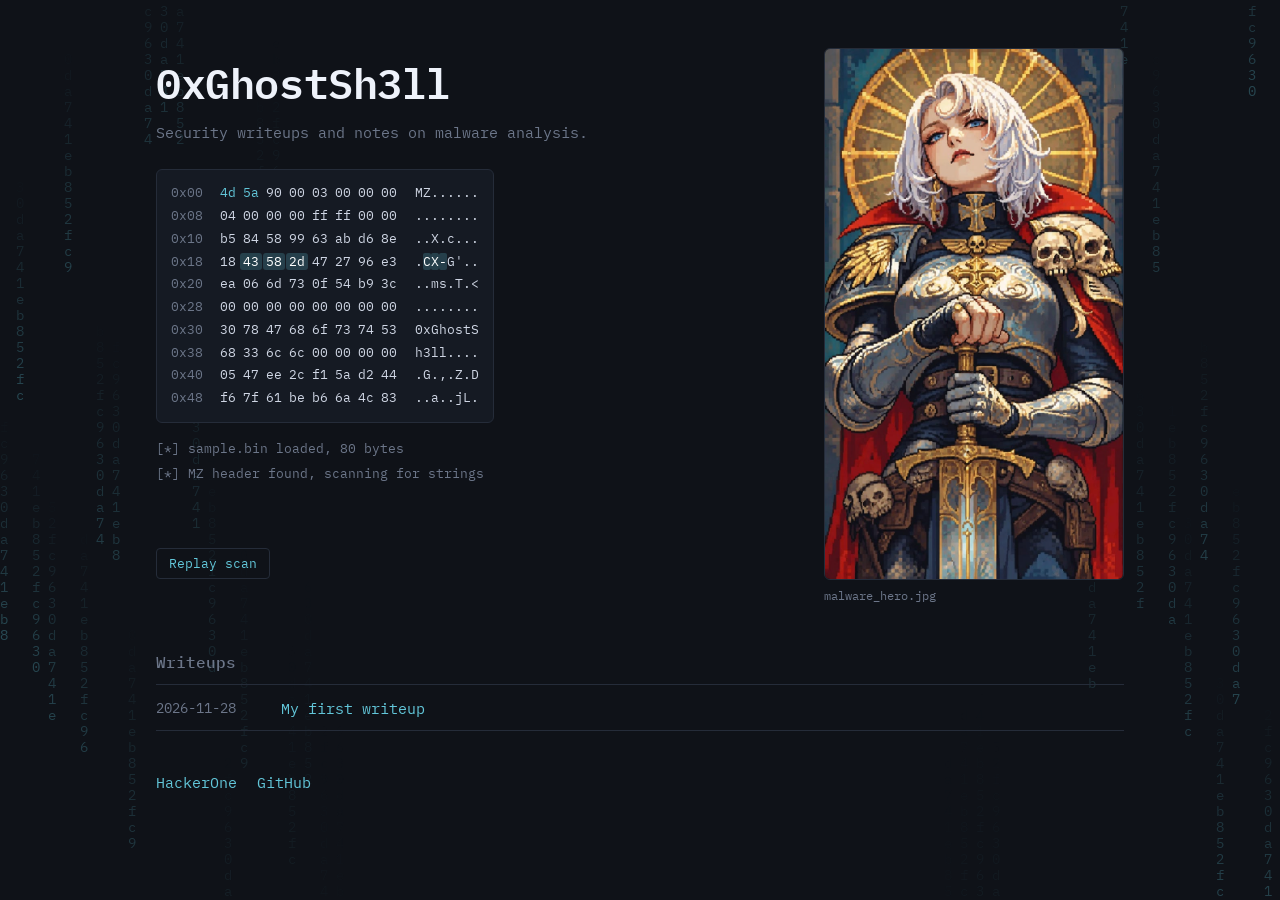
<file: 0xGhostShell/index.html>
<!DOCTYPE html>
<html lang="en">
<head>
  <meta charset="utf-8">
  <meta name="viewport" content="width=device-width, initial-scale=1">
  <meta name="color-scheme" content="dark">
  <title>0xGhostSh3ll | Writeups</title>

  <link rel="preconnect" href="https://fonts.googleapis.com">
  <link rel="preconnect" href="https://fonts.gstatic.com" crossorigin>
  <link href="https://fonts.googleapis.com/css2?family=IBM+Plex+Mono:wght@400;500;600&display=swap" rel="stylesheet">

  <style>
    :root {
      --bg: #0f1218;
      --panel: #151a23;
      --line: #252c39;
      --text: #cfd6e4;
      --dim: #6c7689;
      --amber: #f0b24b;
      --cyan: #62c6d9;
      color-scheme: dark;
    }

    * {
      box-sizing: border-box;
    }

    html {
      -webkit-text-size-adjust: 100%;
      text-size-adjust: 100%;
    }

    body {
      margin: 0;
      background: var(--bg);
      color: var(--text);
      font: 15px/1.65 "IBM Plex Mono", ui-monospace, Menlo, Consolas, monospace;
      overflow-x: hidden;
    }

    main {
      max-width: 1000px;
      margin: 0 auto;
      padding: 48px max(16px, env(safe-area-inset-right)) 64px max(16px, env(safe-area-inset-left));
    }

    h1 {
      margin: 0 0 4px;
      font-size: clamp(1.7rem, 6vw, 2.6rem);
      font-weight: 600;
      letter-spacing: -0.01em;
      color: #eef2fa;
    }

    .tag {
      margin: 0 0 24px;
      color: var(--dim);
    }

    a {
      color: var(--cyan);
      text-decoration: none;
    }

    a:hover {
      text-decoration: underline;
    }

    a:focus-visible,
    button:focus-visible {
      outline: 2px solid var(--amber);
      outline-offset: 3px;
    }

    /* Hero: text + hex dump on the left, portrait on the right */
    .hero {
      display: grid;
      grid-template-columns: minmax(0, 1fr) clamp(200px, 28vw, 300px);
      gap: clamp(20px, 4vw, 40px);
      align-items: start;
      margin-bottom: 44px;
    }

    .portrait {
      margin: 0;
    }

    .portrait img {
      display: block;
      width: 100%;
      height: auto;
      border: 1px solid var(--line);
      border-radius: 6px;
    }

    .portrait figcaption {
      margin-top: 6px;
      font-size: 12px;
      color: var(--dim);
    }

    .lab {
      display: grid;
      gap: 14px;
      justify-items: start;
    }

    .hex {
      max-width: 100%;
      background: var(--panel);
      border: 1px solid var(--line);
      border-radius: 6px;
      padding: 12px 14px;
      font-size: 13px;
      line-height: 1.75;
      overflow-x: auto;
    }

    .row {
      display: flex;
      gap: 14px;
      white-space: pre;
      opacity: 0;
      transition: opacity .25s;
    }

    .row.on {
      opacity: 1;
    }

    .off {
      color: var(--dim);
    }

    .b {
      padding: 0 3px;
      margin-right: 1px;
      border-radius: 3px;
    }

    .c {
      border-radius: 2px;
    }

    .mz {
      color: var(--cyan);
    }

    .scan {
      background: rgba(98, 198, 217, .22);
      color: #fff;
    }

    .hit {
      background: rgba(240, 178, 75, .28);
      color: var(--amber);
    }

    /* Analysis log */
    .log {
      font-size: 13px;
      line-height: 1.9;
      color: var(--dim);
    }

    .log p {
      margin: 0;
      opacity: 0;
      transition: opacity .25s;
    }

    .log p.on {
      opacity: 1;
    }

    .log .ok {
      color: var(--amber);
    }

    #replay {
      margin-top: 12px;
      padding: 4px 12px;
      background: transparent;
      color: var(--cyan);
      border: 1px solid var(--line);
      border-radius: 4px;
      font: inherit;
      font-size: 13px;
      cursor: pointer;
    }

    #replay:hover {
      border-color: var(--cyan);
    }

    /* Writeups */
    h2 {
      margin: 0 0 4px;
      padding-bottom: 8px;
      font-size: 1rem;
      font-weight: 500;
      color: var(--dim);
      border-bottom: 1px solid var(--line);
    }

    ul {
      list-style: none;
      margin: 0 0 40px;
      padding: 0;
    }

    li {
      display: grid;
      grid-template-columns: 7.5em 1fr;
      gap: 12px;
      padding: 8px 0;
      border-bottom: 1px solid var(--line);
    }

    li time {
      color: var(--dim);
      font-size: .9em;
    }

    .links {
      display: flex;
      flex-wrap: wrap;
      gap: 10px 20px;
    }

    .linkbtn {
      background: none;
      border: 0;
      padding: 0;
      font: inherit;
      color: var(--cyan);
      cursor: pointer;
    }

    .linkbtn:hover {
      text-decoration: underline;
    }

    /* Hex rain on the sides */
    #rain {
      position: fixed;
      inset: 0;
      width: 100%;
      height: 100%;
      z-index: -1;
      opacity: .35;
      pointer-events: none;

      -webkit-mask-image: linear-gradient(
        90deg,
        #000 0,
        transparent 28%,
        transparent 72%,
        #000 100%
      );

      mask-image: linear-gradient(
        90deg,
        #000 0,
        transparent 28%,
        transparent 72%,
        #000 100%
      );
    }

    /* Responsive: large screens */
    @media (min-width: 1600px) {
      body {
        font-size: 17px;
      }

      main {
        max-width: 1180px;
      }

      .hero {
        grid-template-columns: minmax(0, 1fr) 340px;
      }

      .hex {
        font-size: 15px;
      }

      .log {
        font-size: 15px;
      }
    }

    /* Responsive: tablets and phones */
    @media (max-width: 900px) {
      #rain {
        display: none;
      }
    }

    @media (max-width: 640px) {
      main {
        padding-top: 32px;
      }

      .hero {
        grid-template-columns: 1fr;
      }

      .portrait {
        order: -1;
        max-width: 200px;
      }

      .hex {
        font-size: 12px;
        padding: 10px;
      }

      .row {
        gap: 10px;
      }
    }

    @media (max-width: 480px) {
      li {
        grid-template-columns: 1fr;
        gap: 2px;
      }
    }

    @media (max-width: 380px) {
      .hex {
        font-size: 11px;
        padding: 8px;
      }

      .row {
        gap: 8px;
      }
    }

    /* Touch screens */
    @media (pointer: coarse) {
      #replay {
        padding: 8px 14px;
      }

      .linkbtn {
        padding: 6px 0;
      }
    }
  </style>
</head>

<body>
  <canvas id="rain" aria-hidden="true"></canvas>

  <main>
    <header class="hero">
      <div class="intro">
        <h1>0xGhostSh3ll</h1>

        <p class="tag">
          Security writeups and notes on malware analysis.
        </p>

        <section class="lab">
          <div class="hex" id="hex" aria-hidden="true"></div>

          <div>
            <div class="log" aria-hidden="true">
              <p>[*] sample.bin loaded, 80 bytes</p>
              <p>[*] MZ header found, scanning for strings</p>
              <p>[*] string candidate at 0x30, 12 bytes</p>
              <p class="ok">[+] decoded: 0xGhostSh3ll</p>
            </div>

            <button id="replay" type="button">
              Replay scan
            </button>
          </div>
        </section>
      </div>

      <figure class="portrait">
        <img
          src="images/malware_hero.jpg"
          width="520"
          height="924"
          alt="Pixel art portrait of a white-haired armored warrior with a golden halo, red cape and a sword"
        >

        <figcaption>malware_hero.jpg</figcaption>
      </figure>
    </header>

    <h2>Writeups</h2>

    <ul>
      <li>
        <time datetime="2026-11-28">2026-11-28</time>
        <a href="writeups/first-writeup.html">
          My first writeup
        </a>
      </li>
    </ul>

    <div class="links">
      <a href="https://hackerone.com/0xghostshell">
        HackerOne
      </a>

      <a href="https://github.com/0xGhostSh3ll">
        GitHub
      </a>
    </div>
  </main>

  <script>
    // Hex dump scan animation (decorative demo data only)
    (function () {
      var NAME = "0xGhostSh3ll";
      var START = 0x30;
      var W = 8;
      var N = 80;

      var bytes = [];
      var s = 0x2f6e1;
      var i, k;

      function rnd() {
        s = (s * 1103515245 + 12345) & 0x7fffffff;
        return (s >> 16) & 255;
      }

      for (i = 0; i < N; i++) {
        bytes[i] = rnd();
      }

      [
        0x4D, 0x5A, 0x90, 0x00,
        0x03, 0x00, 0x00, 0x00,
        0x04, 0x00, 0x00, 0x00,
        0xFF, 0xFF, 0x00, 0x00
      ].forEach(function (v, j) {
        bytes[j] = v;
      });

      for (i = 40; i < 48; i++) {
        bytes[i] = 0;
      }

      for (i = 60; i < 64; i++) {
        bytes[i] = 0;
      }

      for (i = 0; i < NAME.length; i++) {
        bytes[START + i] = NAME.charCodeAt(i);
      }

      var hex = document.getElementById("hex");
      var logs = document.querySelectorAll(".log p");

      var rows = [];
      var B = [];
      var C = [];

      for (var r = 0; r < N / W; r++) {
        var row = document.createElement("div");
        row.className = "row";

        var off = document.createElement("span");
        off.className = "off";
        off.textContent = "0x" + (r * W).toString(16).padStart(2, "0");

        var bs = document.createElement("span");
        var cs = document.createElement("span");

        for (k = 0; k < W; k++) {
          var idx = r * W + k;
          var v = bytes[idx];

          var b = document.createElement("span");
          b.className = "b" + (idx < 2 ? " mz" : "");
          b.textContent = v.toString(16).padStart(2, "0");

          bs.appendChild(b);
          B[idx] = b;

          var c = document.createElement("span");
          c.className = "c";

          c.textContent =
            v > 31 && v < 127
              ? String.fromCharCode(v)
              : ".";

          cs.appendChild(c);
          C[idx] = c;
        }

        row.appendChild(off);
        row.appendChild(bs);
        row.appendChild(cs);

        hex.appendChild(row);
        rows.push(row);
      }

      var timers = [];

      var reduce = window.matchMedia(
        "(prefers-reduced-motion: reduce)"
      ).matches;

      function later(fn, ms) {
        timers.push(setTimeout(fn, ms));
      }

      function mark(idx, cls, on) {
        B[idx].classList[on ? "add" : "remove"](cls);
        C[idx].classList[on ? "add" : "remove"](cls);
      }

      function reset() {
        timers.forEach(clearTimeout);
        timers = [];

        rows.forEach(function (x) {
          x.classList.remove("on");
        });

        for (var j = 0; j < N; j++) {
          mark(j, "scan", false);
          mark(j, "hit", false);
        }

        logs.forEach(function (p) {
          p.classList.remove("on");
        });
      }

      function showFinal() {
        rows.forEach(function (x) {
          x.classList.add("on");
        });

        for (var j = 0; j < NAME.length; j++) {
          mark(START + j, "hit", true);
        }

        logs.forEach(function (p) {
          p.classList.add("on");
        });
      }

      function play() {
        reset();

        if (reduce) {
          showFinal();
          return;
        }

        logs[0].classList.add("on");

        rows.forEach(function (x, n) {
          later(function () {
            x.classList.add("on");
          }, 150 + n * 90);
        });

        var t0 = 150 + rows.length * 90 + 150;

        later(function () {
          logs[1].classList.add("on");
        }, t0);

        for (var n = 0; n < START; n++) {
          (function (n) {
            later(function () {
              mark(n, "scan", true);

              if (n >= 3) {
                mark(n - 3, "scan", false);
              }
            }, t0 + n * 14);
          })(n);
        }

        var t1 = t0 + START * 14 + 80;

        later(function () {
          for (var m = START - 3; m < START; m++) {
            mark(m, "scan", false);
          }

          logs[2].classList.add("on");
        }, t1);

        for (var q = 0; q < NAME.length; q++) {
          (function (q) {
            later(function () {
              mark(START + q, "hit", true);
            }, t1 + q * 70);
          })(q);
        }

        later(function () {
          logs[3].classList.add("on");
        }, t1 + NAME.length * 70 + 120);
      }

      document.getElementById("replay").addEventListener(
        "click",
        play
      );

      play();
    })();
  </script>

  <script>
    // Hex rain on the sides
    // Skipped on small screens and for reduced motion
    (function () {
      var cv = document.getElementById("rain");

      if (
        matchMedia("(prefers-reduced-motion: reduce)").matches
      ) {
        cv.style.display = "none";
        return;
      }

      var cx = cv.getContext("2d");
      var size = 16;
      var trail = 14;
      var cols = 0;
      var drops = [];

      var hexs = "0123456789abcdef";
      var W = 0;
      var H = 0;

      function resize() {
        var dpr = Math.min(
          window.devicePixelRatio || 1,
          2
        );

        W = innerWidth;
        H = innerHeight;

        cv.width = W * dpr;
        cv.height = H * dpr;

        cx.setTransform(dpr, 0, 0, dpr, 0, 0);

        cols = Math.ceil(W / size);
        drops = [];

        for (var i = 0; i < cols; i++) {
          drops[i] = Math.random() * (H / size);
        }
      }

      function draw() {
        if (W <= 900) {
          requestAnimationFrame(draw);
          return;
        }

        cx.clearRect(0, 0, W, H);
        cx.font = "14px 'IBM Plex Mono', monospace";

        for (var i = 0; i < cols; i++) {
          var head = Math.floor(drops[i]);

          for (var t = 0; t < trail; t++) {
            var row = head - t;

            if (row < 0) {
              continue;
            }

            cx.fillStyle =
              "rgba(98,198,217," +
              ((1 - t / trail) * 0.9).toFixed(2) +
              ")";

            cx.fillText(
              hexs[(i * 7 + row * 13) % 16],
              i * size,
              row * size
            );
          }

          drops[i] += 0.12 + (i % 5) * 0.03;

          if (head - trail > H / size) {
            drops[i] = Math.random() * -20;
          }
        }

        requestAnimationFrame(draw);
      }

      resize();

      addEventListener("resize", resize);

      draw();
    })();
  </script>
</body>
</html>
</file>
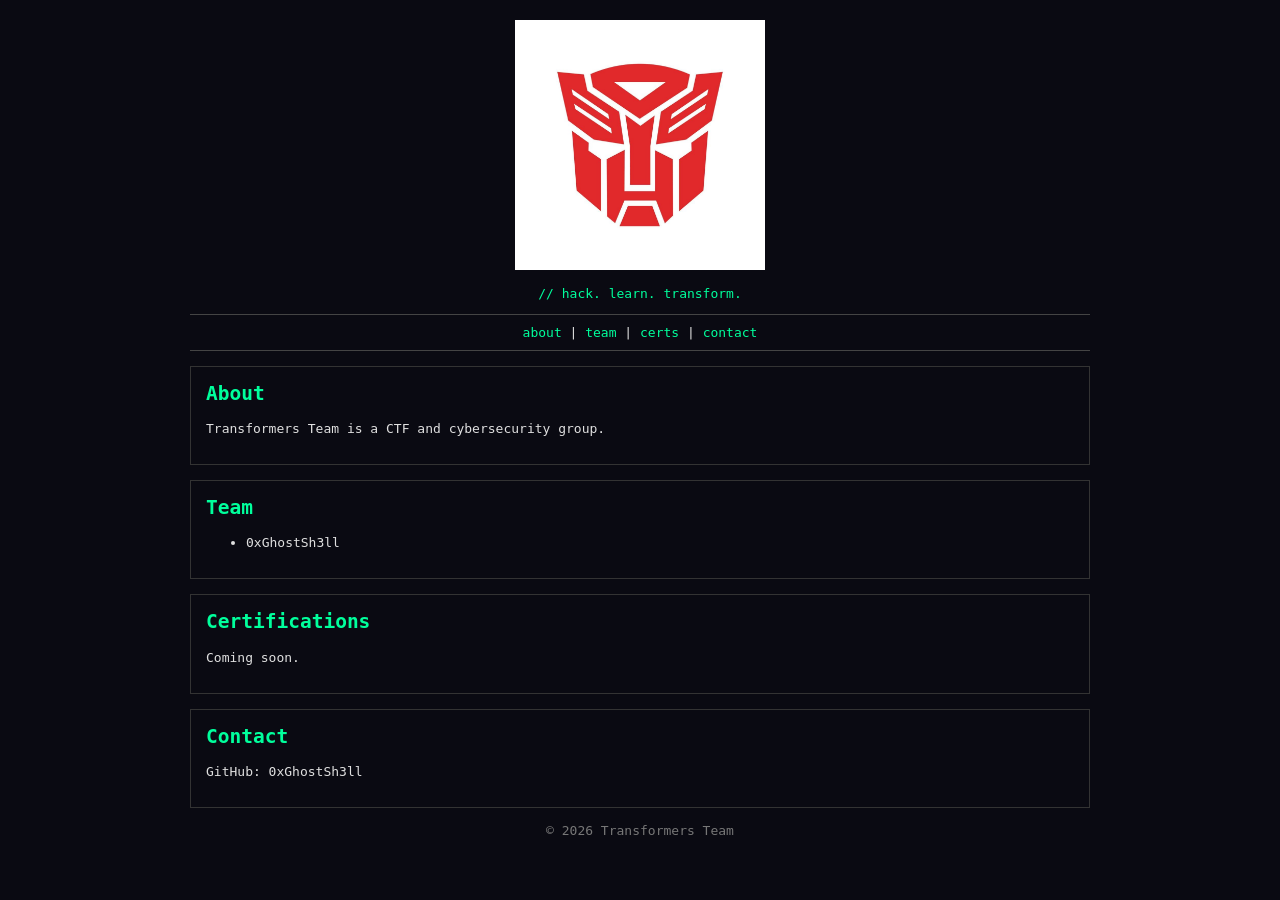
<file: transformers_team /index.html>
<!DOCTYPE html>
<html lang="en">
<head>
  <meta charset="UTF-8">
  <meta name="viewport" content="width=device-width, initial-scale=1">
  <title>Transformers Team</title>
  <link rel="stylesheet" href="style.css">
</head>
<body>
  <div class="wrapper">
    <header>
      <img src="image/transformers_logo.jpg" alt="Transformers Team logo" class="logo">
      <p class="tagline">// hack. learn. transform.</p>
    </header>

    <nav>
      <a href="#about">about</a> |
      <a href="#team">team</a> |
      <a href="#certs">certs</a> |
      <a href="#contact">contact</a>
    </nav>

    <main>
      <section id="about">
        <h2>About</h2>
        <p>Transformers Team is a CTF and cybersecurity group.</p>
      </section>

      <section id="team">
        <h2>Team</h2>
        <ul>
          <li>0xGhostSh3ll</li>
        </ul>
      </section>

      <section id="certs">
        <h2>Certifications</h2>
        <p>Coming soon.</p>
      </section>

      <section id="contact">
        <h2>Contact</h2>
        <p>GitHub: 0xGhostSh3ll</p>
      </section>
    </main>

    <footer>
      <p>© 2026 Transformers Team</p>
    </footer>
  </div>
</body>
</html>
</file>
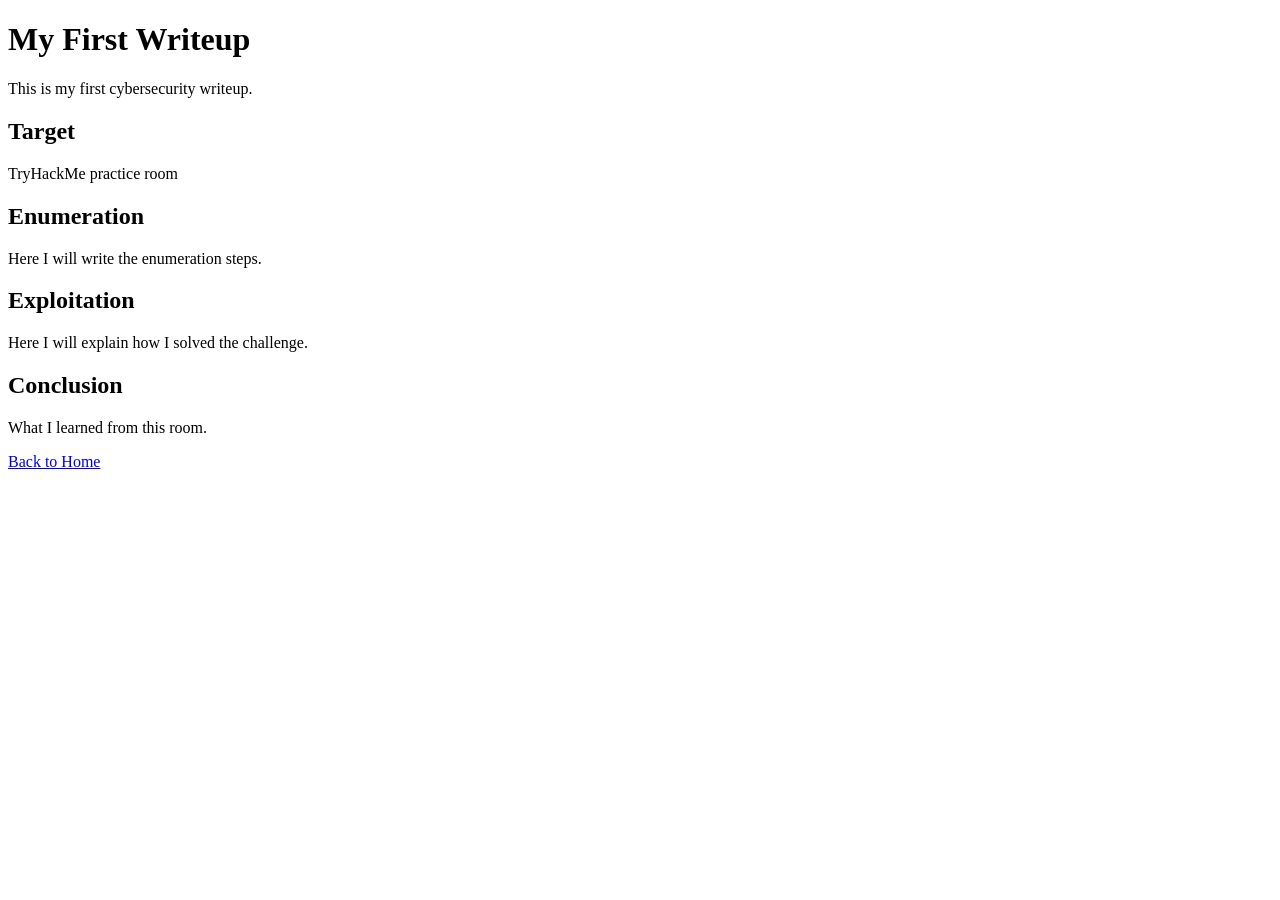
<file: 0xGhostShell/writeups/first-writeup.html>
<!DOCTYPE html>
<html lang="en">
<head>
  <meta charset="UTF-8">
  <meta name="viewport" content="width=device-width, initial-scale=1.0">
  <title>My First Writeup</title>
</head>
<body>
  <h1>My First Writeup</h1>

  <p>
    This is my first cybersecurity writeup.
  </p>

  <h2>Target</h2>
  <p>TryHackMe practice room</p>

  <h2>Enumeration</h2>
  <p>Here I will write the enumeration steps.</p>

  <h2>Exploitation</h2>
  <p>Here I will explain how I solved the challenge.</p>

  <h2>Conclusion</h2>
  <p>What I learned from this room.</p>

  <a href="../index.html">Back to Home</a>
</body>
</html>
</file>
<file: transformers_team /style.css>
body {
  background: #0a0a12;
  color: #e0e0e0;
  font-family: monospace;
  margin: 0;
}

.wrapper {
  max-width: 900px;
  margin: 0 auto;
  padding: 20px;
}

header {
  text-align: center;
}

.logo {
  max-width: 100%;
  max-height: 250px;
  height: auto;
}

.tagline {
  color: #00ff9c;
}

nav {
  text-align: center;
  padding: 10px;
  border-top: 1px solid #444;
  border-bottom: 1px solid #444;
}

nav a {
  color: #00ff9c;
  text-decoration: none;
}

section {
  border: 1px solid #333;
  padding: 15px;
  margin: 15px 0;
}

h2 {
  color: #00ff9c;
  margin-top: 0;
}

footer {
  text-align: center;
  color: #777;
}
</file>
